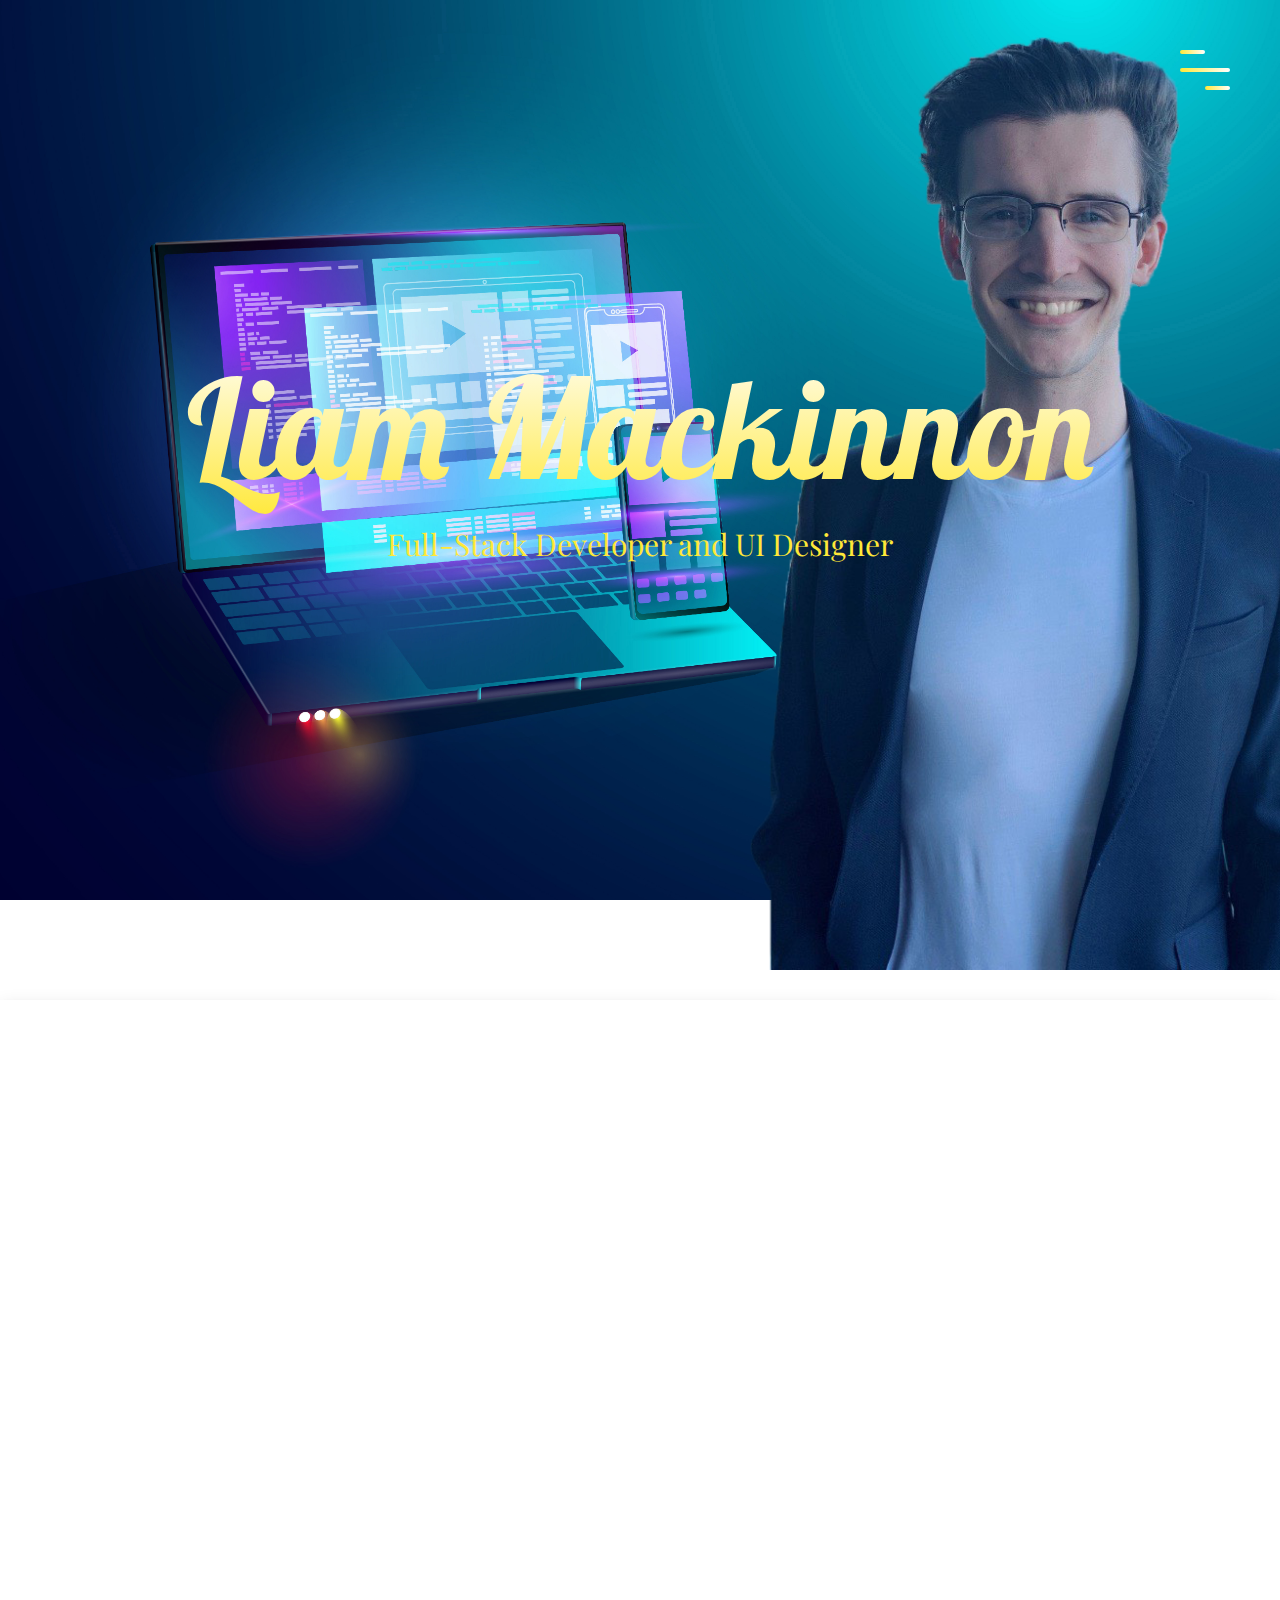
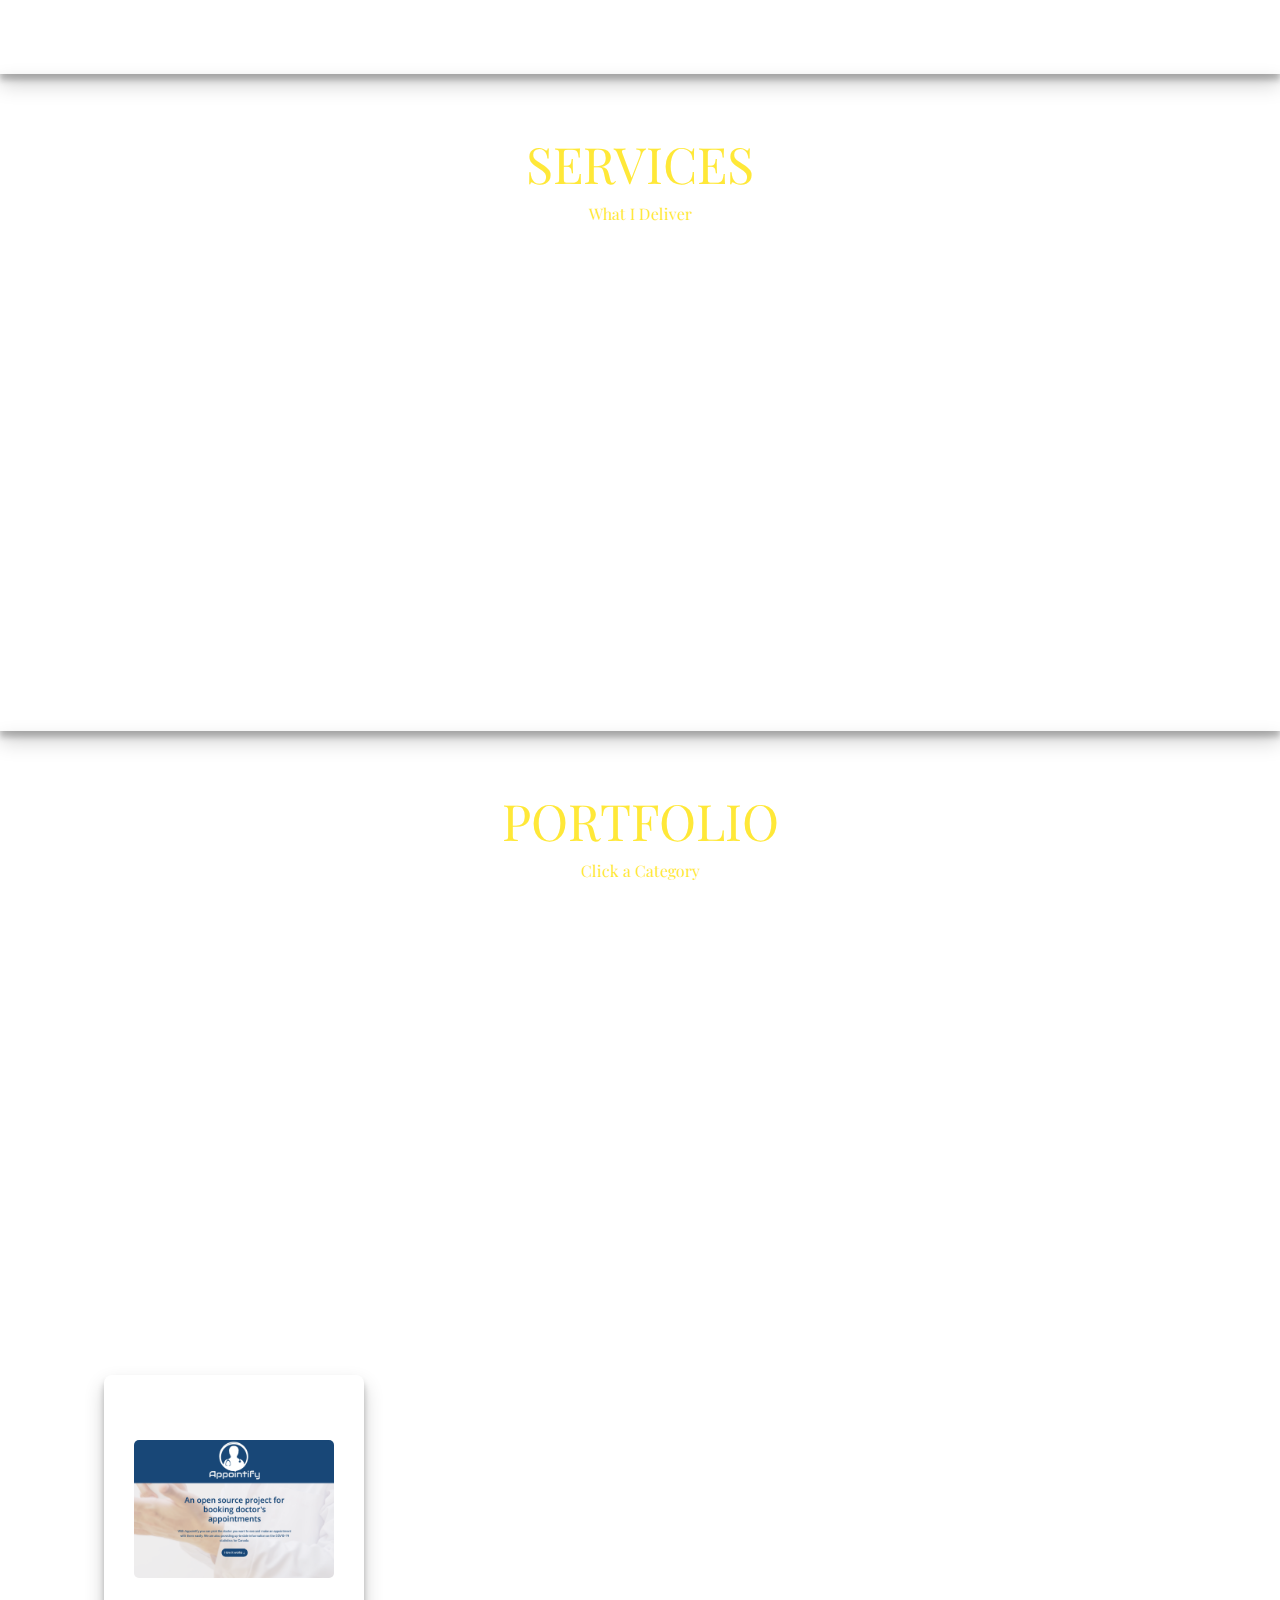
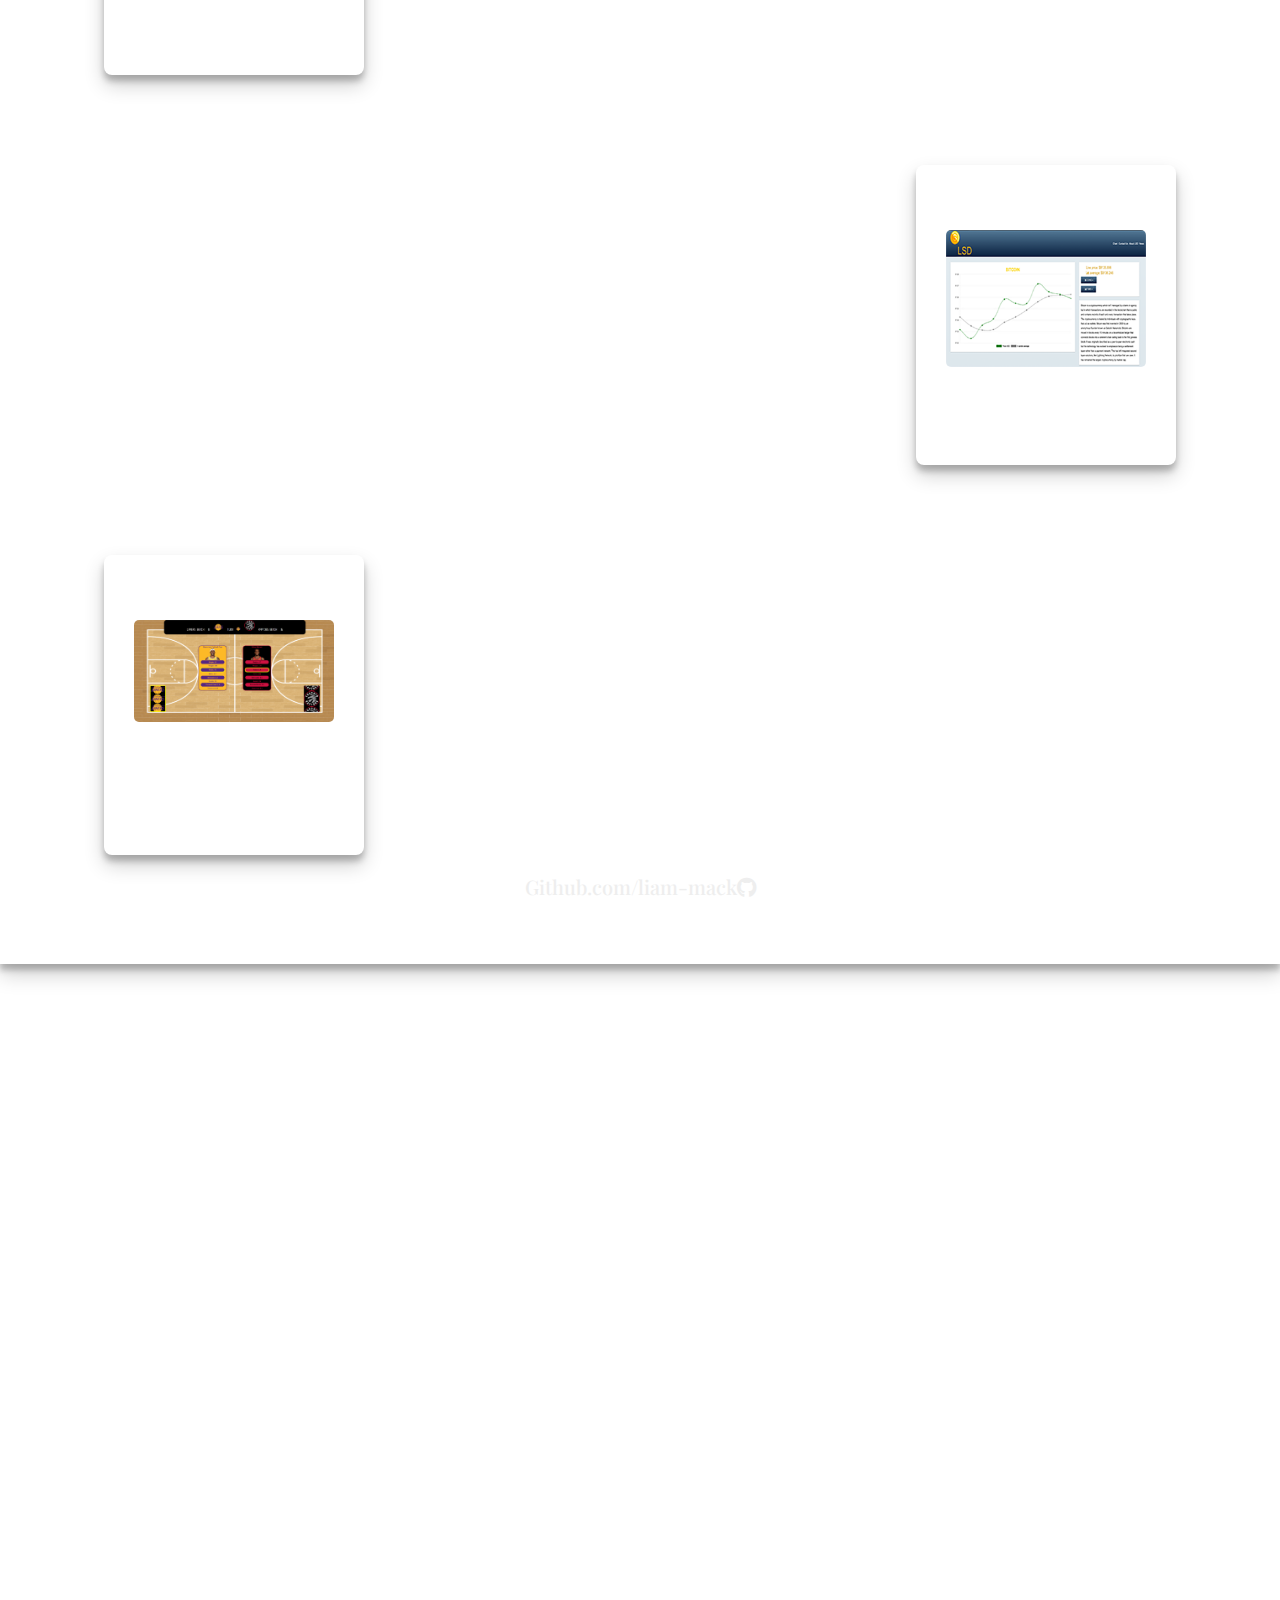
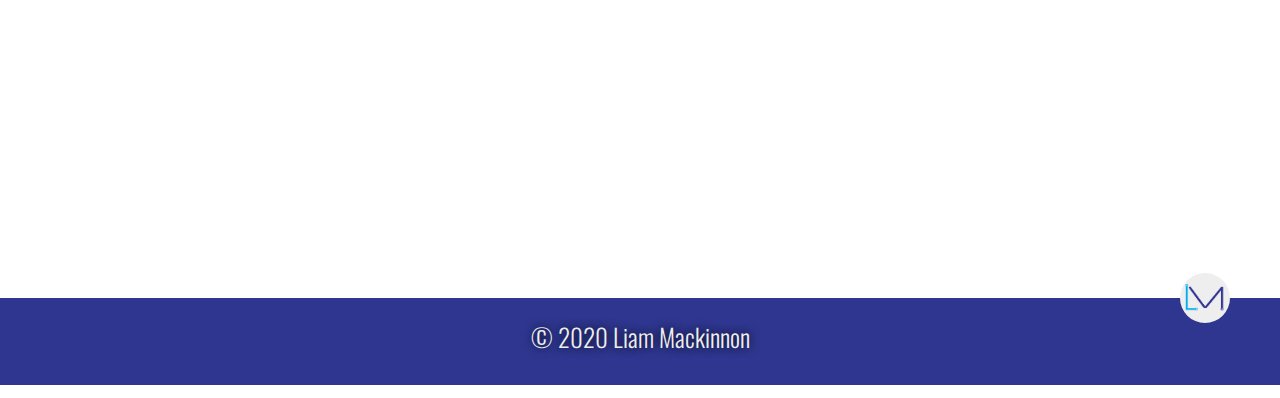
<file: index.html>
<!DOCTYPE html>
<html lang="en">
  <head>
    <meta charset="UTF-8" />
    <meta name="viewport" content="width=device-width, initial-scale=1.0" />
    <title>Liam Mackinnon</title>
    <link rel="stylesheet" href="./css/reset.css" type="text/css" />
    <link rel="stylesheet" href="./css/customboot.css" type="text/css" />
    <link
      rel="stylesheet"
      href="https://use.fontawesome.com/releases/v5.7.2/css/all.css"
      integrity="sha384-fnmOCqbTlWIlj8LyTjo7mOUStjsKC4pOpQbqyi7RrhN7udi9RwhKkMHpvLbHG9Sr"
      crossorigin="anonymous"
    />
    <link rel="stylesheet" href="./css/style.css" type="text/css" />
    <link
      rel="stylesheet"
      href="https://fonts.googleapis.com/css?family=Lobster"
    />
    <link
      rel="stylesheet"
      href="https://unpkg.com/aos@next/dist/aos.css"
      type="text/css"
    />

    <link rel="shortcut icon" href="./favicon.ico" type="image/x-icon" />
    <link rel="icon" href="./favicon.ico" type="image/x-icon" />
  </head>
  <body>
    <header>
      <!-- Navbar START -->
      <!-- <div class="container"> -->
      <div id="navigationBar">
        <div class="menu-toggler">
          <div class="bar half start"></div>
          <div class="bar"></div>
          <div class="bar half end"></div>
        </div>
        <nav class="top-nav">
          <ul class="navList">
            <li>
              <!-- <a href="#" class="nav-link">Home</a>                     -->
              <a href="#about" class="nav-link">About</a>
              <a href="#services" class="nav-link">Services</a>
              <a href="#portfolio" class="nav-link">Portfolio</a>
              <a href="#contact" class="nav-link">Contact</a>
            </li>
          </ul>
        </nav>
      </div>
      <!-- </div> -->

      <!-- Navbar END -->

      <!-- Site landing header START-->
      <div class="landing-text">
        <h1>Liam Mackinnon</h1>
        <h6>Full-Stack Developer and UI Designer</h6>
      </div>
      <!-- ParalLiam Start -->
      <img
        src="./images/paralliam.png"
        class="paralliam"
        data-speed="0.8"
        alt=""
      />
      <!-- ParalLiam END -->

      <!-- Site landing header END -->
    </header>

    <!-- About Me Section START-->
    <section class="about" id="about">
      <div class="container">
        <div class="profile-img" data-aos="fade-right">
          <div class="frame">
            <div class="picture"></div>
            <div class="social facebook">
              <a
                href="https://www.facebook.com/liam.mackinnon.9"
                target="_blank"
              >
                <i class="fab fa-facebook"></i>
              </a>
            </div>
            <div class="social linkedin">
              <a
                href="https://www.linkedin.com/in/liam-mackinnon-037a441b5/"
                target="_blank"
              >
                <i class="fab fa-linkedin"></i>
              </a>
            </div>
            <div class="social github">
              <a href="https://github.com/liam-mack" target="_blank">
                <i class="fab fa-github"></i>
              </a>
            </div>
          </div>
        </div>
        <div class="about-details" data-aos="fade-left">
          <div class="about-heading">
            <h1>About</h1>
          </div>
          <p>
            My name is Liam Mackinnon & I am a 26 year old fresh in my journey
            into computer programming. Prior to Software Development, I studied
            International Human Rights and Social Justice at Carleton
            University, and upon completing my degree my intention was to attend
            Law School. However, my mother passed from cancer I decided it was
            the "perfect" time to re-evaluate my direction. Fast forward a year,
            and as I am finishing up my BA at Carleton I break my back skiing in 
            an accident. Although not something I would recommend to
            anyone, this turned out to be one of the most pivotal events in my
            life. Bedridden and forced to stay off my feet, I began exploring
            the world of Software Development. Everything I needed was at my
            fingertips, and lucky for me thats pretty much all I had left. Things
            rarely go exactly according to plan, and sometimes we take an
            unexpected detour to get the perspective we were missing.
          </p>
        </div>
      </div>
    </section>
    <!-- About Me END -->

    <!-- Services Section START-->
    <section class="services" id="services">
      <div class="container">
        <div class="section-heading">
          <h1>Services</h1>
          <h6>What I Deliver</h6>
        </div>
        <div class="skills" data-aos="fade-in" data-aos-delay="150">
          <div class="skill">
            <div class="icon-container">
              <i class="fas fa-layer-group"></i>
            </div>
            <h1>Web Design</h1>
            <p>
              Experienced designing responsive and performant web layouts with
              the use of custom generated graphics. <br />
              Editing software: Adobe Photoshop & Illustrator
            </p>
          </div>
          <div class="skill" data-aos="fade-in" data-aos-delay="300">
            <div class="icon-container">
              <i class="fas fa-check-double"></i>
            </div>
            <h1>Quality Assurance</h1>
            <p>
              By engaging with the entire process of production, I am skilled at
              maintaining the desired quality and integrity of applications
              throughout.
            </p>
          </div>
          <div class="skill" data-aos="fade-in" data-aos-delay="450">
            <div class="icon-container">
              <i class="fas fa-desktop"></i>
            </div>
            <h1>System Diagnostics</h1>
            <p>
              History working with all 3 major OS (Windows, iOS, Linux) and
              diagnosing/repairing hardware deficiencies and software bugs.
            </p>
          </div>
        </div>
      </div>
    </section>
    <!-- Services END -->

    <!-- Portfolio Section START -->
    <section class="portfolio" id="portfolio">
      <div class="container">
        <div class="section-heading">
          <h1>Portfolio</h1>
          <h6>Click a Category</h6>
        </div>
        <div class="work-category">
          <div class="skill" data-aos="fade-in" data-aos-delay="600">
            <button id="project" class="icon-container active" onclick="showRequiredCategory(this)">
              <i class="fas fa-users"></i>
            </button>
            <h1>Project Management</h1>
            <p>
              Confident assuming management of full-stack applications with a
              focus on AGILE development and MVC layout. Great at assessing team
              member's individual strengths and fostering involvement and
              development.
            </p>
          </div>
          <div class="skill" data-aos="fade-in" data-aos-delay="750">
            <button id="frontEnd" class="icon-container" onclick="showRequiredCategory(this)">
              <i class="fas fa-code"></i>
            </button>
            <h1>Frontend Development</h1>
            <p>
              Proficient with HTML, CSS, Javascript, jQuery, React, SASS, and a variety
              of third-party frameworks.<br />
              Currently learning: TypeScript
            </p>
          </div>
          <div class="skill" data-aos="fade-in" data-aos-delay="900">
            <button id="backEnd" class="icon-container" onclick="showRequiredCategory(this)">
              <i class="fas fa-server"></i>
            </button>
            <h1>Backend Development</h1>
            <p>
              Comfortable working with Node.js, Python, Express, and SQL & NoSQL databases.<br />
              Currently learning: Ruby & GraphQL
            </p>
          </div>
        </div>

        <!-- Start of Portfolio - Projects -->

        <div class="category-project showCategory">
        <div class="portfolio-item">
          <div class="portfolio-img has-margin-right">
            <div class="portCard" onclick="this.classList.toggle('expanded')">
              <img src="./images/appointify.png" alt="" class="label" />

              <div class="text1">
                <div class="text-content">
                  <h1 class="title">Digital Clinic</h1>
                  <div class="body-text">
                    <a
                      href="https://floating-inlet-71164.herokuapp.com"
                      target="_blank"
                      >Deployed Link</a
                    >
                  </div>
                </div>
              </div>
              <svg
                class="chevron"
                xmlns="http://www.w3.org/2000/svg"
                viewBox="0 0 100 35"
                width="30"
              >
                <path
                  d="M5 30L50 5l45 25"
                  fill="none"
                  stroke="#fff"
                  stroke-width="10"
                />
              </svg>
            </div>
          </div>
          <div class="portfolio-description" data-aos="fade-left">
            <h6>Appointify Digital Clinic</h6>
            <h6>Roles: Full-Stack Developer, Project Management</h6>
            <p>
              Open Source full-stack application for booking doctor's
              appointments during COVID-19 restrictions. With Appointify, any
              clinic can enter their specific physician schedules into the
              database and have site fields populate accordingly. All logins
              validated through Passport.js.
            </p>
            <a
              href="https://github.com/a-mccaffrey/covid-doctor-checkup"
              target="_blank"
              class="cta"
              >View Repository</a
            >
          </div>
        </div>
        <div class="portfolio-item">
          <div
            class="portfolio-description has-margin-right"
            data-aos="fade-right"
          >
            <h6>Live Update CryptoTracker</h6>
            <h6>Roles: Full-Stack Developer, Project Management</h6>
            <p>
              This application tracks the current value of high-profile
              CryptoCurrency and blockchain technologies in real time and
              presents them on a dynamically populated graph. User's can
              similarly research current relevant news/podcasts in the field,
              and query for specific currencies.
            </p>
            <a
              href="https://github.com/liam-mack/LSD-project"
              target="_blank"
              class="cta"
              >View Repository</a
            >
          </div>
          <div class="portCard" onclick="this.classList.toggle('expanded')">
            <img src="./images/crypto.png" alt="" class="label" />
            <div class="text2">
              <div class="text-content">
                <h1 class="title">CryptoTracker</h1>
                <div class="body-text">
                  <a
                    href="https://diliubarets.github.io/LSD-project/"
                    target="_blank"
                    >Deployed Link</a
                  >
                </div>
              </div>
            </div>
            <svg
              class="chevron"
              xmlns="http://www.w3.org/2000/svg"
              viewBox="0 0 100 35"
              width="30"
            >
              <path
                d="M5 30L50 5l45 25"
                fill="none"
                stroke="#fff"
                stroke-width="10"
              />
            </svg>
          </div>
        </div>
        <div class="portfolio-item">
          <div class="portfolio-img has-margin-right">
              <div class="portCard" onclick="this.classList.toggle('expanded')">
                <img src="./images/BoW.png" alt="" class="label" />
        
                <div class="text1">
                  <div class="text-content">
                    <h1 class="title">Balls of War</h1>
                    <div class="body-text">
                      <a
                        href="https://balls-of-war.herokuapp.com/"
                        target="_blank"
                        >Deployed Link</a
                      >
                    </div>
                  </div>
                </div>
                <svg
                  class="chevron"
                  xmlns="http://www.w3.org/2000/svg"
                  viewBox="0 0 100 35"
                  width="30"
                >
                  <path
                    d="M5 30L50 5l45 25"
                    fill="none"
                    stroke="#fff"
                    stroke-width="10"
                  />
                </svg>
              </div>
            </div>
            <div class="portfolio-description" data-aos="fade-left">
              <h6>Balls of War</h6>
              <h6>Roles: Project Management, Full Stack Developer, & UI Design</h6>
              <p>
                  MERN-Stack Basketball card game based on the tabletop classic War. Built using create-react-app and handles authorization through PassportJS.
              </p>
              <a
                href="https://github.com/liam-mack/Balls-of-War"
                target="_blank"
                class="cta"
                >View Repository</a
              >
            </div>
          </div>
    </div>

      <!-- End of Portfolio - Projects -->

      <!-- Start of Portfolio - Front End -->

    <div class="category-frontEnd hideCategory">
        <div class="portfolio-item">
        </div>
          <!-- </div> -->
          <div class="portfolio-item">
            <div class="portfolio-img has-margin-right">
              <div class="portCard" onclick="this.classList.toggle('expanded')">
                <img src="./images/appointify.png" alt="" class="label" />
  
                <div class="text1">
                  <div class="text-content">
                    <h1 class="title">Digital Clinic</h1>
                    <div class="body-text">
                      <a
                        href="https://floating-inlet-71164.herokuapp.com"
                        target="_blank"
                        >Deployed Link</a
                      >
                    </div>
                  </div>
                </div>
                <svg
                  class="chevron"
                  xmlns="http://www.w3.org/2000/svg"
                  viewBox="0 0 100 35"
                  width="30"
                >
                  <path
                    d="M5 30L50 5l45 25"
                    fill="none"
                    stroke="#fff"
                    stroke-width="10"
                  />
                </svg>
              </div>
            </div>
            <div class="portfolio-description" data-aos="fade-left">
              <h6>Appointify Digital Clinic</h6>
              <h6>Roles: Full-Stack Developer, Project Management</h6>
              <p>
                Open Source full-stack application for booking doctor's
                appointments during COVID-19 restrictions. With Appointify, any
                clinic can enter their specific physician schedules into the
                database and have site fields populate accordingly. All logins
                validated through Passport.js.
              </p>
              <a
                href="https://github.com/a-mccaffrey/covid-doctor-checkup"
                target="_blank"
                class="cta"
                >View Repository</a
              >
            </div>
          </div>
          <div class="portfolio-item">
            <div
              class="portfolio-description has-margin-right"
              data-aos="fade-right"
            >
              <h6>Live Update CryptoTracker</h6>
              <h6>Roles: Full-Stack Developer, Project Management</h6>
              <p>
                This application tracks the current value of high-profile
                CryptoCurrency and blockchain technologies in real time and
                presents them on a dynamically populated graph. User's can
                similarly research current relevant news/podcasts in the field,
                and query for specific currencies.
              </p>
              <a
                href="https://github.com/liam-mack/LSD-project"
                target="_blank"
                class="cta"
                >View Repository</a
              >
            </div>
            <div class="portCard" onclick="this.classList.toggle('expanded')">
              <img src="./images/crypto.png" alt="" class="label" />
              <div class="text2">
                <div class="text-content">
                  <h1 class="title">CryptoTracker</h1>
                  <div class="body-text">
                    <a
                      href="https://diliubarets.github.io/LSD-project/"
                      target="_blank"
                      >Deployed Link</a
                    >
                  </div>
                </div>
              </div>
              <svg
                class="chevron"
                xmlns="http://www.w3.org/2000/svg"
                viewBox="0 0 100 35"
                width="30"
              >
                <path
                  d="M5 30L50 5l45 25"
                  fill="none"
                  stroke="#fff"
                  stroke-width="10"
                />
              </svg>
            </div>
          </div>
          <div class="portfolio-item">
            <div class="portfolio-img has-margin-right">
                <div class="portCard" onclick="this.classList.toggle('expanded')">
                  <img src="./images/BoW.png" alt="" class="label" />
          
                  <div class="text1">
                    <div class="text-content">
                      <h1 class="title">Balls of War</h1>
                      <div class="body-text">
                        <a
                          href="https://balls-of-war.herokuapp.com/"
                          target="_blank"
                          >Deployed Link</a
                        >
                      </div>
                    </div>
                  </div>
                  <svg
                    class="chevron"
                    xmlns="http://www.w3.org/2000/svg"
                    viewBox="0 0 100 35"
                    width="30"
                  >
                    <path
                      d="M5 30L50 5l45 25"
                      fill="none"
                      stroke="#fff"
                      stroke-width="10"
                    />
                  </svg>
                </div>
              </div>
              <div class="portfolio-description" data-aos="fade-left">
                <h6>Balls of War</h6>
                <h6>Roles: Project Management, Full Stack Developer, & UI Design</h6>
                <p>
                    MERN-Stack Basketball card game based on the tabletop classic War. Built using create-react-app and handles authorization through PassportJS.
                </p>
                <a
                  href="https://github.com/liam-mack/Balls-of-War"
                  target="_blank"
                  class="cta"
                  >View Repository</a
                >
              </div>
            </div>
            <div class="portfolio-item">
              <div
                class="portfolio-description has-margin-right"
                data-aos="fade-right"
              >
                <h6>MackBurger</h6>
                <h6>Roles: Full-Stack Developer</h6>
                <p>
                  Basic SQL CRUD application handled by custom ORM and deployed on Heroku with JawsDB. Also takes advantage of util's promisify method to remove Nodestyle callback functions.
                </p>
                <a
                  href="https://github.com/liam-mack/MackBurger"
                  target="_blank"
                  class="cta"
                  >View Repository</a
                >
              </div>
              <div class="portCard" onclick="this.classList.toggle('expanded')">
                <img src="./images/Mackburger.png" alt="" class="label" />
                <div class="text2">
                  <div class="text-content">
                    <h1 class="title">MackBurger</h1>
                    <div class="body-text">
                      <a
                        href="https://mackburger.herokuapp.com/"
                        target="_blank"
                        >Deployed Link</a
                      >
                    </div>
                  </div>
                </div>
                <svg
                  class="chevron"
                  xmlns="http://www.w3.org/2000/svg"
                  viewBox="0 0 100 35"
                  width="30"
                >
                  <path
                    d="M5 30L50 5l45 25"
                    fill="none"
                    stroke="#fff"
                    stroke-width="10"
                  />
                </svg>
              </div>
            </div>
          <div class="portfolio-item">
            <div class="portfolio-img has-margin-right">
              <div class="portCard" onclick="this.classList.toggle('expanded')">
                <img src="./images/fitness-fanatic.png" alt="" class="label" />
        
                <div class="text1">
                  <div class="text-content">
                    <h1 class="title">Fitness Fanatic</h1>
                    <div class="body-text">
                      <a
                        href="https://personal-fitness-logger.herokuapp.com"
                        target="_blank"
                        >Deployed Link</a
                      >
                    </div>
                  </div>
                </div>
                <svg
                  class="chevron"
                  xmlns="http://www.w3.org/2000/svg"
                  viewBox="0 0 100 35"
                  width="30"
                >
                  <path
                    d="M5 30L50 5l45 25"
                    fill="none"
                    stroke="#fff"
                    stroke-width="10"
                  />
                </svg>
              </div>
            </div>
            <div class="portfolio-description" data-aos="fade-left">
              <h6>Fitness Fanatic</h6>
              <h6>Roles: Full-Stack Developer</h6>
              <p>
                  This application utilizes MongoDB to persist data in a NoSQL database. Users document their exercise logs, and then view them in a graphical representation.
              </p>
              <a
                href="https://github.com/liam-mack/fitness-fanatic"
                target="_blank"
                class="cta"
                >View Repository</a
              >
            </div>
          </div>
          <div class="portfolio-item">
            <div
              class="portfolio-description has-margin-right"
              data-aos="fade-right"
            >
              <h6>Express Note Taker</h6>
              <h6>Roles: Full-Stack Developer</h6>
              <p>
                Using Express to serve our NodeJS server, this memo application allows the user to input, delete, and update notes to a persistent noSQL json database.
              </p>
              <a
                href="https://github.com/liam-mack/Express-Note-Taker"
                target="_blank"
                class="cta"
                >View Repository</a
              >
            </div>
            <div class="portCard" onclick="this.classList.toggle('expanded')">
              <img src="./images/express-note.png" alt="" class="label" />
              <div class="text2">
                <div class="text-content">
                  <h1 class="title">Express-Note-Taker</h1>
                  <div class="body-text">
                    <a
                      href="https://express-note-application.herokuapp.com/"
                      target="_blank"
                      >Deployed Link</a
                    >
                  </div>
                </div>
              </div>
              <svg
                class="chevron"
                xmlns="http://www.w3.org/2000/svg"
                viewBox="0 0 100 35"
                width="30"
              >
                <path
                  d="M5 30L50 5l45 25"
                  fill="none"
                  stroke="#fff"
                  stroke-width="10"
                />
              </svg>
            </div>
          </div>
          <div class="portfolio-item">
            <div class="portfolio-img has-margin-right">
              <div class="portCard" onclick="this.classList.toggle('expanded')">
                <img src="./images/budget-index.png" alt="" class="label" />
        
                <div class="text1">
                  <div class="text-content">
                    <h1 class="title">Budget Index</h1>
                    <div class="body-text">
                      <a
                        href="https://personal-budget-tracking.herokuapp.com/"
                        target="_blank"
                        >Deployed Link</a
                      >
                    </div>
                  </div>
                </div>
                <svg
                  class="chevron"
                  xmlns="http://www.w3.org/2000/svg"
                  viewBox="0 0 100 35"
                  width="30"
                >
                  <path
                    d="M5 30L50 5l45 25"
                    fill="none"
                    stroke="#fff"
                    stroke-width="10"
                  />
                </svg>
              </div>
            </div>
            <div class="portfolio-description" data-aos="fade-left">
              <h6>Budget Index</h6>
              <h6>Roles: Full-Stack Developer</h6>
              <p>
                  This personal financing application allows users to input revenue and expenses in both online and offline states. Offline persistence is facilitated through IndexDB.
              </p>
              <a
                href="https://github.com/liam-mack/Budget-index"
                target="_blank"
                class="cta"
                >View Repository</a
              >
            </div>
          </div>
          <div class="portfolio-item">
            <div
              class="portfolio-description has-margin-right"
              data-aos="fade-right"
            >
              <h6>SQL Employee Manager</h6>
              <h6>Roles: Full-Stack Developer</h6>
              <p>
                This employee manager is supported by an SQL backend that tracks departments, employees, and employee roles. CRUD functions facilitated through Inquirer prompts.
            </p>
              <a
                href="https://github.com/liam-mack/SQL-Employee-Directory"
                target="_blank"
                class="cta"
                >View Repository</a
              >
            </div>
            <div class="portCard" onclick="this.classList.toggle('expanded')">
              <img src="./images/sql-employee.png" alt="" class="label" />
              <div class="text2">
                <div class="text-content">
                  <h1 class="title">SQL Employee Manager</h1>
                  <div class="body-text">
                    <a
                      href="https://drive.google.com/file/d/1Hr6M9YBK8zI9p5VxjzugGwD7h59gR_lu/view"
                      target="_blank"
                      >Demo Video</a
                    >
                  </div>
                </div>
              </div>
              <svg
                class="chevron"
                xmlns="http://www.w3.org/2000/svg"
                viewBox="0 0 100 35"
                width="30"
              >
                <path
                  d="M5 30L50 5l45 25"
                  fill="none"
                  stroke="#fff"
                  stroke-width="10"
                />
              </svg>
            </div>
          </div>
              <div class="portfolio-item">
                <div class="portfolio-img has-margin-right">
                        <div class="portCard" onclick="this.classList.toggle('expanded')">
                        <img src="./images/classes-employee.png" alt="" class="label" />
                        <div class="text2">
                          <div class="text-content">
                            <h1 class="title">Team Profile Generator</h1>
                            <div class="body-text">
                              <a
                                href="https://drive.google.com/file/d/1jJtUYwaO4NYXIUU8bWS6ayu6rEgQyceK/view"
                                target="_blank"
                                >Demo Video</a
                              >
                            </div>
                          </div>
                        </div>
                        <svg
                          class="chevron"
                          xmlns="http://www.w3.org/2000/svg"
                          viewBox="0 0 100 35"
                          width="30"
                        >
                          <path
                            d="M5 30L50 5l45 25"
                            fill="none"
                            stroke="#fff"
                            stroke-width="10"
                          />
                        </svg>
                      </div>
                    </div>
                    <div class="portfolio-description" data-aos="fade-left">
                      <h6>Team Profile Generator</h6>
                      <h6>Roles: Full-Stack Developer</h6>
                      <p>
                          Using ES6 Classes this application takes input from Inquirer CLI and renders the resulting employee data output in a html directory.
                      </p>
                      <a
                        href="https://github.com/liam-mack/Employee-CLI"
                        target="_blank"
                        class="cta"
                        >View Repository</a
                      >
                    </div>
                  </div>
                  <div class="portfolio-item">
                    <div
                      class="portfolio-description has-margin-right"
                      data-aos="fade-right"
                    >
                      <h6>React Employee Directory</h6>
                      <h6>Roles: Full-Stack Developer</h6>
                      <p>
                        Using ReactJS as a FrontEnd framework this application utilizes state to *reactively* search through an employee directory to return results.
                      </p>
                      <a
                        href="https://github.com/liam-mack/SQL-Employee-Directory"
                        target="_blank"
                        class="cta"
                        >View Repository</a
                      >
                    </div>
                    <div class="portCard" onclick="this.classList.toggle('expanded')">
                      <img src="./images/Dunder.png" alt="" class="label" />
                      <div class="text2">
                        <div class="text-content">
                          <h1 class="title">React Directory</h1>
                          <div class="body-text">
                            <a
                            href="https://github.com/liam-mack/Employee-CLI"
                              target="_blank"
                              >Deployed Link</a
                            >
                          </div>
                        </div>
                      </div>
                      <svg
                        class="chevron"
                        xmlns="http://www.w3.org/2000/svg"
                        viewBox="0 0 100 35"
                        width="30"
                      >
                        <path
                          d="M5 30L50 5l45 25"
                          fill="none"
                          stroke="#fff"
                          stroke-width="10"
                        />
                      </svg>
                    </div>
                  </div>
        </div>

        <!-- End of Portfolio - Front End  -->

        <!-- Start of Portfolio - Back End -->

        <div class="category-backEnd hideCategory">
         
          <div class="portfolio-item">
            <div class="portfolio-img has-margin-right">
              <div class="portCard" onclick="this.classList.toggle('expanded')">
                <img src="./images/appointify.png" alt="" class="label">
  
                <div class="text1">
                  <div class="text-content">
                    <h1 class="title">Digital Clinic</h1>
                    <div class="body-text">
                      <a href="https://floating-inlet-71164.herokuapp.com" target="_blank">Deployed Link</a>
                    </div>
                  </div>
                </div>
                <svg class="chevron" xmlns="http://www.w3.org/2000/svg" viewBox="0 0 100 35" width="30">
                  <path d="M5 30L50 5l45 25" fill="none" stroke="#fff" stroke-width="10"></path>
                </svg>
              </div>
            </div>
            
            <div class="portfolio-description aos-init aos-animate" data-aos="fade-left">
              <h6>Appointify Digital Clinic</h6>
              <h6>Roles: Full-Stack Developer, Project Management</h6>
              <p>
                Open Source full-stack application for booking doctor's
                appointments during COVID-19 restrictions. With Appointify, any
                clinic can enter their specific physician schedules into the
                database and have site fields populate accordingly. All logins
                validated through Passport.js.
              </p>
              <a href="https://github.com/a-mccaffrey/covid-doctor-checkup" target="_blank" class="cta">View Repository</a>
            </div>
          </div>
          <div class="portfolio-item">
            <div class="portfolio-description has-margin-right aos-init aos-animate" data-aos="fade-right">
              <h6>Live Update CryptoTracker</h6>
              <h6>Roles: Full-Stack Developer, Project Management</h6>
              <p>
                This application tracks the current value of high-profile
                CryptoCurrency and blockchain technologies in real time and
                presents them on a dynamically populated graph. User's can
                similarly research current relevant news/podcasts in the field,
                and query for specific currencies.
              </p>
              <a href="https://github.com/liam-mack/LSD-project" target="_blank" class="cta">View Repository</a>
            </div>
            <div class="portCard" onclick="this.classList.toggle('expanded')">
              <img src="./images/crypto.png" alt="" class="label">
              <div class="text2">
                <div class="text-content">
                  <h1 class="title">CryptoTracker</h1>
                  <div class="body-text">
                    <a href="https://diliubarets.github.io/LSD-project/" target="_blank">Deployed Link</a>
                  </div>
                </div>
              </div>
              <svg class="chevron" xmlns="http://www.w3.org/2000/svg" viewBox="0 0 100 35" width="30">
                <path d="M5 30L50 5l45 25" fill="none" stroke="#fff" stroke-width="10"></path>
              </svg>
            </div>
          </div>
          <div class="portfolio-item">
            <div class="portfolio-img has-margin-right">
                <div class="portCard" onclick="this.classList.toggle('expanded')">
                  <img src="./images/BoW.png" alt="" class="label" />
          
                  <div class="text1">
                    <div class="text-content">
                      <h1 class="title">Balls of War</h1>
                      <div class="body-text">
                        <a
                          href="https://balls-of-war.herokuapp.com/"
                          target="_blank"
                          >Deployed Link</a
                        >
                      </div>
                    </div>
                  </div>
                  <svg
                    class="chevron"
                    xmlns="http://www.w3.org/2000/svg"
                    viewBox="0 0 100 35"
                    width="30"
                  >
                    <path
                      d="M5 30L50 5l45 25"
                      fill="none"
                      stroke="#fff"
                      stroke-width="10"
                    />
                  </svg>
                </div>
              </div>
              <div class="portfolio-description" data-aos="fade-left">
                <h6>Balls of War</h6>
                <h6>Roles: Project Management, Full Stack Developer, & UI Design</h6>
                <p>
                    MERN-Stack Basketball card game based on the tabletop classic War. Built using create-react-app and handles authorization through PassportJS.
                </p>
                <a
                  href="https://github.com/liam-mack/Balls-of-War"
                  target="_blank"
                  class="cta"
                  >View Repository</a
                >
              </div>
            </div>
          
          <div class="portfolio-item">
            <div
              class="portfolio-description has-margin-right"
              data-aos="fade-right"
            >
              <h6>MackBurger</h6>
              <h6>Roles: Full-Stack Developer</h6>
              <p>
                Basic SQL CRUD application handled by custom ORM and deployed on Heroku with JawsDB. Also takes advantage of util's promisify method to remove Nodestyle callback functions.
              </p>
              <a
                href="https://github.com/liam-mack/MackBurger"
                target="_blank"
                class="cta"
                >View Repository</a
              >
            </div>
            <div class="portCard" onclick="this.classList.toggle('expanded')">
              <img src="./images/Mackburger.png" alt="" class="label" />
              <div class="text2">
                <div class="text-content">
                  <h1 class="title">MackBurger</h1>
                  <div class="body-text">
                    <a
                      href="https://mackburger.herokuapp.com/"
                      target="_blank"
                      >Deployed Link</a
                    >
                  </div>
                </div>
              </div>
              <svg
                class="chevron"
                xmlns="http://www.w3.org/2000/svg"
                viewBox="0 0 100 35"
                width="30"
              >
                <path
                  d="M5 30L50 5l45 25"
                  fill="none"
                  stroke="#fff"
                  stroke-width="10"
                />
              </svg>
            </div>
          </div>
          <div class="portfolio-item">
            <div class="portfolio-img has-margin-right">
              <div class="portCard" onclick="this.classList.toggle('expanded')">
                <img src="./images/fitness-fanatic.png" alt="" class="label" />
        
                <div class="text1">
                  <div class="text-content">
                    <h1 class="title">Fitness Fanatic</h1>
                    <div class="body-text">
                      <a
                        href="https://personal-fitness-logger.herokuapp.com"
                        target="_blank"
                        >Deployed Link</a
                      >
                    </div>
                  </div>
                </div>
                <svg
                  class="chevron"
                  xmlns="http://www.w3.org/2000/svg"
                  viewBox="0 0 100 35"
                  width="30"
                >
                  <path
                    d="M5 30L50 5l45 25"
                    fill="none"
                    stroke="#fff"
                    stroke-width="10"
                  />
                </svg>
              </div>
            </div>
            <div class="portfolio-description" data-aos="fade-left">
              <h6>Fitness Fanatic</h6>
              <h6>Roles: Full-Stack Developer</h6>
              <p>
                  This application utilizes MongoDB to persist data in a NoSQL database. Users document their exercise logs, and then view them in a graphical representation.
              </p>
              <a
                href="https://github.com/liam-mack/fitness-fanatic"
                target="_blank"
                class="cta"
                >View Repository</a
              >
            </div>
          </div>
          <div class="portfolio-item">
            <div
              class="portfolio-description has-margin-right"
              data-aos="fade-right"
            >
              <h6>Express Note Taker</h6>
              <h6>Roles: Full-Stack Developer</h6>
              <p>
                Using Express to serve our NodeJS server, this memo application allows the user to input, delete, and update notes to a persistent noSQL json database.
              </p>
              <a
                href="https://github.com/liam-mack/Express-Note-Taker"
                target="_blank"
                class="cta"
                >View Repository</a
              >
            </div>
            <div class="portCard" onclick="this.classList.toggle('expanded')">
              <img src="./images/express-note.png" alt="" class="label" />
              <div class="text2">
                <div class="text-content">
                  <h1 class="title">Express-Note-Taker</h1>
                  <div class="body-text">
                    <a
                      href="https://express-note-application.herokuapp.com/"
                      target="_blank"
                      >Deployed Link</a
                    >
                  </div>
                </div>
              </div>
              <svg
                class="chevron"
                xmlns="http://www.w3.org/2000/svg"
                viewBox="0 0 100 35"
                width="30"
              >
                <path
                  d="M5 30L50 5l45 25"
                  fill="none"
                  stroke="#fff"
                  stroke-width="10"
                />
              </svg>
            </div>
          </div>
          <div class="portfolio-item">
            <div class="portfolio-img has-margin-right">
              <div class="portCard" onclick="this.classList.toggle('expanded')">
                <img src="./images/budget-index.png" alt="" class="label" />
        
                <div class="text1">
                  <div class="text-content">
                    <h1 class="title">Budget Index</h1>
                    <div class="body-text">
                      <a
                        href="https://personal-budget-tracking.herokuapp.com/"
                        target="_blank"
                        >Deployed Link</a
                      >
                    </div>
                  </div>
                </div>
                <svg
                  class="chevron"
                  xmlns="http://www.w3.org/2000/svg"
                  viewBox="0 0 100 35"
                  width="30"
                >
                  <path
                    d="M5 30L50 5l45 25"
                    fill="none"
                    stroke="#fff"
                    stroke-width="10"
                  />
                </svg>
              </div>
            </div>
            <div class="portfolio-description" data-aos="fade-left">
              <h6>Budget Index</h6>
              <h6>Roles: Full-Stack Developer</h6>
              <p>
                  This personal financing application allows users to input revenue and expenses in both online and offline states. Offline persistence is facilitated through IndexDB.
              </p>
              <a
                href="https://github.com/liam-mack/Budget-index"
                target="_blank"
                class="cta"
                >View Repository</a
              >
            </div>
          </div>
          <div class="portfolio-item">
            <div
              class="portfolio-description has-margin-right"
              data-aos="fade-right"
            >
              <h6>SQL Employee Manager</h6>
              <h6>Roles: Full-Stack Developer</h6>
              <p>
                This employee manager is supported by an SQL backend that tracks departments, employees, and employee roles. CRUD functions facilitated through Inquirer prompts.
            </p>
              <a
                href="https://github.com/liam-mack/SQL-Employee-Directory"
                target="_blank"
                class="cta"
                >View Repository</a
              >
            </div>
            <div class="portCard" onclick="this.classList.toggle('expanded')">
              <img src="./images/sql-employee.png" alt="" class="label" />
              <div class="text2">
                <div class="text-content">
                  <h1 class="title">SQL Employee Manager</h1>
                  <div class="body-text">
                    <a
                      href="https://drive.google.com/file/d/1Hr6M9YBK8zI9p5VxjzugGwD7h59gR_lu/view"
                      target="_blank"
                      >Demo Video</a
                    >
                  </div>
                </div>
              </div>
              <svg
                class="chevron"
                xmlns="http://www.w3.org/2000/svg"
                viewBox="0 0 100 35"
                width="30"
              >
                <path
                  d="M5 30L50 5l45 25"
                  fill="none"
                  stroke="#fff"
                  stroke-width="10"
                />
              </svg>
            </div>
          </div>
              <div class="portfolio-item">
                <div class="portfolio-img has-margin-right">
                        <div class="portCard" onclick="this.classList.toggle('expanded')">
                        <img src="./images/classes-employee.png" alt="" class="label" />
                        <div class="text2">
                          <div class="text-content">
                            <h1 class="title">Team Profile Generator</h1>
                            <div class="body-text">
                              <a
                                href="https://drive.google.com/file/d/1jJtUYwaO4NYXIUU8bWS6ayu6rEgQyceK/view"
                                target="_blank"
                                >Demo Video</a
                              >
                            </div>
                          </div>
                        </div>
                        <svg
                          class="chevron"
                          xmlns="http://www.w3.org/2000/svg"
                          viewBox="0 0 100 35"
                          width="30"
                        >
                          <path
                            d="M5 30L50 5l45 25"
                            fill="none"
                            stroke="#fff"
                            stroke-width="10"
                          />
                        </svg>
                      </div>
                    </div>
                    <div class="portfolio-description" data-aos="fade-left">
                      <h6>Team Profile Generator</h6>
                      <h6>Roles: Full-Stack Developer</h6>
                      <p>
                          Using ES6 Classes this application takes input from Inquirer CLI and renders the resulting employee data output in a html directory.
                      </p>
                      <a
                        href="https://github.com/liam-mack/Employee-CLI"
                        target="_blank"
                        class="cta"
                        >View Repository</a
                      >
                    </div>
                  </div>
                  <div class="portfolio-item">
                    <div
                      class="portfolio-description has-margin-right"
                      data-aos="fade-right"
                    >
                      <h6>React Employee Directory</h6>
                      <h6>Roles: Full-Stack Developer</h6>
                      <p>
                        Using ReactJS as a FrontEnd framework this application utilizes React state to "reactively" search through an employee directory to return results.
                      </p>
                      <a
                        href="https://github.com/liam-mack/Reactive-Directory"
                        target="_blank"
                        class="cta"
                        >View Repository</a
                      >
                    </div>
                    <div class="portCard" onclick="this.classList.toggle('expanded')">
                      <img src="./images/Dunder.png" alt="" class="label" />
                      <div class="text2">
                        <div class="text-content">
                          <h1 class="title">React Directory</h1>
                          <div class="body-text">
                            <a
                            href="https://liam-mack.github.io/Reactive-Directory/"
                              target="_blank"
                              >Deployed Link</a
                            >
                          </div>
                        </div>
                      </div>
                      <svg
                        class="chevron"
                        xmlns="http://www.w3.org/2000/svg"
                        viewBox="0 0 100 35"
                        width="30"
                      >
                        <path
                          d="M5 30L50 5l45 25"
                          fill="none"
                          stroke="#fff"
                          stroke-width="10"
                        />
                      </svg>
                    </div>
                  </div>
          
        </div>
        <h2 id="github-link">
          <a href="https://github.com/liam-mack" target="_blank"
            >Github.com/liam-mack<i class="fab fa-github"></i
          ></a>
        </h2>
      </div>
    </div>
    
    



      </div>
    </section>

    <!-- <section class="blog" id="blog">
        <div class="container">
            <div class="section-heading">
                <h1>Blog</h1>
                <h6>Personal Professional Blog</h6>
            </div>
        </div>
    </section> -->

    <section
      class="contact"
      id="contact"
      data-aos="fade-up"
      data-aos-delay="300"
    >
      <div class="container">
        <div class="section-heading">
          <h1>Contact Me</h1>
          <h6>Questions? Here's how to reach me</h6>
          <!-- contact info card -->
        </div>
        <form
          id="contactForm"
          action="https://formspree.io/xqkyrlvg"
          method="POST"
        >
          <label for="Name">Name:</label>
          <input
            type="text"
            id="name"
            name="Name"
            placeholder="Please enter your name..."
            required
          />
          <label for="Email">Email:</label>
          <input
            type="email"
            id="email"
            name="Email"
            placeholder="Please enter your email..."
            required
          />
          <label for="Purpose">Purpose:</label>
          <select id="purpose" name="Purpose" required>
            <option value="Resume">Request Resume</option>
            <option value="Consultation">Programming Consultation</option>
            <option value="Job">Job Inquiry</option>
            <option value="Other">Other</option>
          </select>
          <label for="Elaborate">What can I do?:</label>
          <textarea
            name="elaborate"
            id="elaborate"
            cols="20"
            rows="10"
          ></textarea>
          <input type="submit" value="Submit" />
        </form>
      </div>
    </section>
    <footer class="copyright">
      <div class="up" id="up">
        <i>
          <img src="./images/Logo.gif" alt="" />
        </i>
      </div>
      <p>&copy; 2020 Liam Mackinnon</p>
    </footer>
    <script src="https://ajax.googleapis.com/ajax/libs/jquery/3.3.1/jquery.min.js"></script>
    <script src="https://unpkg.com/aos@next/dist/aos.js"></script>
    <script src="./js/main.js"></script>
  </body>
</html>
</file>
<file: css/style.css>
/* Dark Blue #2e368f
Light Blue #29abe2 */
/* Global */
html {
  /* color: #29abe2; */
  color: #eee;
  font-size: 10px;
  max-width: 100%;
  overflow-x: initial;
}
body {
  width: 100%;
  height: 100%;
  max-width: 100%;
  background: url("../images/mainbg.jpg") no-repeat center fixed;
  background-size: cover;
  overflow-x: hidden;
}

a {
  text-decoration: none;
  color: #eee;
}
p {
  font-size: 1.8rem;
  font-weight: 300;
    text-shadow: black 0px 0px 10px;
}
img {
  width: 100%;
}
section {
  padding: 4rem 0;
  box-shadow: 0 10px 20px rgba(0, 0, 0, 0.19), 0 6px 6px rgba(0, 0, 0, 0.23);
}

h1,
h6 {
  color: #ffe838;
}

.container {
  /* background-color: #2e368f; */
  width: 90%;
  max-width: 120rem;
  height: 100%;
  margin: 0 auto;
  position: relative;
  padding: 2rem;
  border-radius: 20px;
}
.section-heading {
  text-align: center;
  margin-bottom: 10rem;
}
.section-heading h1 {
  font-size: 5rem;
  /* color: rgba(255,255,255, .3); */
  text-transform: uppercase;
  font-weight: 300;
  position: relative;
  margin-bottom: 1rem;
}
.section-heading h1::before,
.section-heading h1::after {
  content: "";
  position: absolute;
  bottom: -0.5rem;
  left: 50%;
  transform: translateX(-50%);
  background-color: rgba(255, 255, 255, 0.75);
}
.section-heading h1::before {
  width: 10rem;
  height: 3px;
  border-radius: 0.8rem;
}
.section-heading h1::after {
  width: 1.5rem;
  height: 1.5rem;
  border-radius: 100%;
  bottom: -1rem;
}
.section-heading h6 {
  font-size: 1.6rem;
  font-weight: 300;
}
.has-margin-right {
  margin-right: 5rem;
}

/* Global END */

/* Header */
header {
  width: 100vw;
  height: 100vh;
  max-width: 100%;
  box-sizing: border-box;
  padding: 0;
  margin: 0;
}
.top-nav {
  width: 100%;
  height: 100vh;
  max-width: 100%;
  position: fixed;
  top: -100vh;
  background-image: linear-gradient(#2e368f, #29abe2);
  border-radius: 100%;
  transition: all 650ms cubic-bezier(1, 0, 0, 1);
}
.navList {
  width: 100%;
  height: 100%;
  max-width: 100%;
  display: flex;
  justify-content: center;
  align-items: center;
}
li {
  margin: 0 2rem;
}
.nav-link {
  font-size: 5rem;
  padding: 1rem;
}
.fixedNav #navigationBar{
  position: fixed;
  top:0;
  margin:0;
}
#navigationBar{
  width:100%;
  max-width: 100%;
  z-index: 100;
  margin: 0;
}

.nav-link:hover,
.nav-link:focus {
  background: linear-gradient(to right, #ffe838, #2e368f);
  -webkit-background-clip: text;
  -webkit-text-fill-color: transparent;
}

.top-nav.open {
  top: 0;
  border-radius: initial;
  z-index: 100;
}

.menu-toggler {
  position: absolute;
  top: 5rem;
  right: 5rem;
  width: 5rem;
  height: 4rem;
  display: flex;
  flex-direction: column;
  justify-content: space-between;
  cursor: pointer;
  z-index: 1500;
  transition: transform 650ms ease-out;
}

.menu-toggler.open {
  transform: rotate(-45deg);
}

.bar {
  background: linear-gradient(to right, #ffe838, #fff);
  width: 100%;
  height: 4px;
  border-radius: 0.8rem;
}

.bar.half {
  width: 50%;
}

.bar.start {
  transform-origin: right;
  transition: transform 650ms cubic-bezier(0.54, -0.81, 0.57, 0.57);
}

.open .bar.start {
  transform: rotate(-450deg) translateX(0.8rem);
}

.bar.end {
  align-self: flex-end;
  transform-origin: left;
  transition: transform 650ms cubic-bezier(0.54, -0.81, 0.57, 0.57);
}

.open .bar.end {
  transform: rotate(-450deg) translateX(-0.8rem);
}

.landing-text {
  position: absolute;
  top: 50%;
  left: 50%;
  transform: translate(-50%, -50%);
  width: 100%;
  text-align: center;
  z-index: 1;
}

.landing-text h1 {
  font-size: 14em;
  font-family: "Lobster", serif;
  background: linear-gradient(to top, #ffe838, #fff);
  -webkit-background-clip: text;
  -webkit-text-fill-color: transparent;
  padding: 1rem;
}

.landing-text h6 {
  font-size: 3rem;
  font-weight: 300;
  color: #ffe838;
}
/* Parallax Start */
.paralliam{
  position: absolute;
  width: 60rem;
  bottom: -7rem;
  right: -7rem;
  z-index: -1;
}
/* Parallax END */


/* Header END */

/* About Section */
.about{
  margin-top: 10rem;
}
.about .container {
  display: grid;
  align-items: center;
  justify-content: center;
  grid-template-columns: repeat(auto-fit, minmax(40rem, 1fr));
  /* grid-gap: 1rem; */
}

.about-heading {
  text-align: center;
  text-transform: uppercase;
  line-height-step: 0;
  margin-bottom: 6rem;
}
.about p {
  padding: 2rem;
}
/* 
.profile-img{
    flex:1;
    margin-right:5rem;
} */
/* profile card flex: 1; margin-right: 5rem */

.about-details {
  flex: 1;
}

.about-heading h1 {
  font-size: 10rem;
  /* opacity: .3; */
}
/* .about-heading h6{
    font-size: 2rem;
    font-weight: 300;
} */

/* About END */

/* Services */
.skills {
  margin-top: 10rem;
  display: grid;
  grid-template-columns: repeat(auto-fit, minmax(30rem, 1fr));
  grid-gap: 2rem;
  text-align: center;
}

.skill {
  display: flex;
  flex-direction: column;
  justify-content: center;
  align-items: center;
  padding: 2rem;
}
.skill h1 {
  text-transform: uppercase;
  letter-spacing: 2px;
  margin: 2rem -2px 2rem 0;
}
p{
  text-shadow: black 0px 0px 10px;
}

.icon-container {
  width: 10rem;
  height: 10rem;
  border: 3px solid #ffe838;
  background-color: #29abe2;
  margin-bottom: 2rem;
  display: flex;
  transform: rotate(45deg);
}

.icon-container i {
  color: #ffe838;
  font-size: 5rem;
  margin: auto;
  transform: rotate(-45deg);
}

/* Services END */

/* Portfolio */
.portfolio-item {
  display: flex;
  align-items: center;
  justify-content: center;
  margin-bottom: 5rem;
  /* box-shadow: 0 10px 20px rgba(0,0,0,0.19), 0 6px 6px rgba(0,0,0,0.23); */
  /* border-radius: 25px; */
}

.portfolio-item:last-child {
  margin-bottom: 0;
}
.portfolio-img {
  flex: 1;
  width: 50rem;
}
.portfolio-description {
  flex: 1;
}
.portfolio-description h1 {
  font-size: 3rem;
  font-weight: 300;
  margin: 1rem 0;
}

.portfolio-description h6 {
  font-size: 1.5rem;
  text-transform: uppercase;
  font-weight: 300;
  /* opacity: 0.3; */
}
.portfolio-description .cta {
  display: inline-block;
  margin: 2.5rem;
  font-size: 1.5rem;
  text-transform: uppercase;
}
.portfolio-description .cta:hover {
  color: #fff;
}
#github-link{
  text-align: center;
}
#github-link a:hover{
  color: #ffe838;
}
/* Portfolio Card */

.portCard {
  display: grid;
  border-radius: 8px;
  box-shadow: 0 10px 20px rgba(0, 0, 0, 0.19), 0 6px 6px rgba(0, 0, 0, 0.23);
  cursor: pointer;
  height: 300px;
  margin: 20px;
  padding: 0 30px;
  position: relative;
  -webkit-tap-highlight-color: rgba(0, 0, 0, 0.025);
  text-align: center;
  justify-content: center;
  transition: height 1000ms;
  width: 260px;
}

.portCard a {
  font-size: 1.8rem;
}
@media (max-width: 767px) {
  .portCard {
    left: calc(50% - 20px);
    transform: translateX(-50%);
  }
}
.portCard.expanded {
  height: 400px;
}
.label {
  margin-top: 55px;
  transform: translateY(10px);
  transition: transform 1000ms;
  border-radius: 5px;
}
.portCard.expanded .label {
  transform: translateY(0);
}
.text1 {
  clip-path: polygon(0% 100%, 0 -90%, 50% -5%, 100% -90%, 100% 100%);
  -webkit-clip-path: polygon(0% 100%, 0 -90%, 50% -5%, 100% -90%, 100% 100%);
  transition: clip-path 1000ms;
}
.portCard.expanded .text1 {
  clip-path: polygon(0% 100%, 0 -100%, 50% -15%, 100% -100%, 100% 100%);
  -webkit-clip-path: polygon(0% 100%, 0 -100%, 50% -15%, 100% -100%, 100% 100%);
}
.text2 {
  clip-path: polygon(
    0% 100%,
    0% -80%,
    15% -70%,
    17.23% -53.59%,
    23% -40%,
    27.23% -28.94%,
    35% -20%,
    41.09% -13.59%,
    50% -10%,
    58.91% -13.23%,
    65% -20%,
    72.77% -28.23%,
    77% -40%,
    82.77% -54.65%,
    85% -70%,
    100% -80%,
    100% 100%
  );
  -webkit-clip-path: polygon(
    0% 100%,
    0% -80%,
    15% -70%,
    17.23% -53.59%,
    23% -40%,
    27.23% -28.94%,
    35% -20%,
    41.09% -13.59%,
    50% -10%,
    58.91% -13.23%,
    65% -20%,
    72.77% -28.23%,
    77% -40%,
    82.77% -54.65%,
    85% -70%,
    100% -80%,
    100% 100%
  );
  transition: clip-path 1000ms;
}
.portCard.expanded .text2 {
  clip-path: polygon(
    0% 100%,
    0% -90%,
    15% -80%,
    17.23% -63.59%,
    23% -50%,
    27.23% -38.94%,
    35% -30%,
    41.09% -23.59%,
    50% -20%,
    58.91% -23.23%,
    65% -30%,
    72.77% -38.23%,
    77% -50%,
    82.77% -64.65%,
    85% -80%,
    100% -90%,
    100% 100%
  );
  -webkit-clip-path: polygon(
    0% 100%,
    0% -90%,
    15% -80%,
    17.23% -63.59%,
    23% -50%,
    27.23% -38.94%,
    35% -30%,
    41.09% -23.59%,
    50% -20%,
    58.91% -23.23%,
    65% -30%,
    72.77% -38.23%,
    77% -50%,
    82.77% -64.65%,
    85% -80%,
    100% -90%,
    100% 100%
  );
}
.text-content {
  transform: translateY(-160px);
  transition: transform 1000ms;
}
.portCard.expanded .text-content {
  transform: translateY(-15px);
}
.chevron {
  position: absolute;
  bottom: 20px;
  left: calc(50% - 15px);
  transform-origin: 50%;
  transform: rotate(180deg);
  transition: transform 1000ms;
}
.portCard.expanded .chevron {
  transform: rotate(0deg);
}
.title {
  font-family: "Alegreya Sans", sans-serif;
  font-weight: 900;
  margin: 20px 0 12px;
}
.body-text {
  padding: 0 20px;
  font-size: 1.5rem;
}
/* Portfolio Card END */
/* Portfolio END */

/* Blog */
/* Empty Content for Now */
/* Blog END */

/* Contact */
.contact{
    background-color: #29abe2;
}

form {
  width: 70%;
  margin: 0 auto;
  font-size: 1.6rem
}
form label {
  font-size: 2rem;
}

input,
select,
textarea {
  width: 100%;
  padding: 1rem;
  margin-top: 5px;
  border-radius: 15px;
  outline-color: #ffe838;
}

input[type="submit"] {
  width: initial;
  background-color: #eee;
  color: #2e368f;
  padding: 1rem 2rem;
  border-radius: 0.8rem;
  cursor: pointer;
  transition: background-color 650ms;
}

input[type="submit"]:hover {
  color: #2e368f;
  background-color: #ffe838;
}
/* Contact END */

/* Footer */
.copyright {
  width: 100%;
  text-align: center;
  background-color: #2e368f;
  padding: 2rem 0;
  position: relative;
}

.copyright p {
  font-size: 2.5rem;
}

.up {
  position: absolute;
  width: 5rem;
  height: 5rem;
  background-color: #eee;
  border-radius: 100%;
  top: -2.5rem;
  right: 5rem;
  display: flex;
  animation: pulse 2s infinite;
  cursor: pointer;
}
.up i {
  color: #2e368f;
  font-size: 2rem;
  margin: auto;
}
.up i img {
  padding: 0.5rem;
}

/* Footer END */

/* About Profile Card CSS */
body .frame .social.facebook:hover,
body .frame .social.facebook:focus,
body .frame .social.linkedin:hover,
body .frame .social.linkedin:focus,
body .frame .social.github:hover,
body .frame .social.github:focus {
  top: 0;
  left: 0;
  width: 100%;
  height: 100%;
  border-radius: 0;
  opacity: 0.8;
  z-index: 1;
  cursor: pointer;
}
body .frame .social.facebook:hover i,
body .frame .social.facebook:focus i,
body .frame .social.linkedin:hover i,
body .frame .social.linkedin:focus i,
body .frame .social.github:hover i,
body .frame .social.github:focus i {
  opacity: 1;
  font-size: 20vw;
}

body .frame {
  width: 20vw;
  height: 25vw;
  border-radius: 5%;
  overflow: hidden;
  position: relative;
}
body .frame .picture {
  width: 100%;
  height: 100%;
  background-image: url("../images/profile.gif");
  z-index: 0;
  background-position: center;
  background-repeat: no-repeat;
  background-size: cover;
  transition: all 600ms cubic-bezier(0.075, 0.82, 0.165, 1);
  /* filter: grayscale(100%); */
}
body .frame .social {
  position: absolute;
  right: 2vw;
  width: 5vw;
  height: 5vw;
  border-radius: 50%;
  z-index: 2;
}
body .frame .social a {
  display: contents;
}
body .frame .social a i {
  color: white;
  margin: 7px;
  opacity: 0;
}
body .frame .social.facebook {
  bottom: 2vw;
  background-color: #55acee;
}
body .frame .social.linkedin {
  bottom: 10vw;
  background-color: #007bb5;
}
body .frame .social.github {
  bottom: 18vw;
  background-color: #ffdd40;
}
body .frame:hover .picture,
body .frame.focus .picture {
  transition: all 600ms cubic-bezier(0.075, 0.82, 0.165, 1);
  transform: scale(1.3) rotate(10deg);
}
/* Card CSS END */

/* Animations */
@keyframes pulse {
  0% {
    box-shadow: 0 0 0 0 rgba(253, 236, 87, 0.99);
  }
  70% {
    box-shadow: 0 0 0 2rem rgba(253, 87, 191, 0);
  }
  100% {
    box-shadow: 0 0 0 2 rgba(253, 87, 191, 0);
  }
}
/* Animations END */

/* Media Queries */

@media screen and (max-width: 1024px) {
  body {
    background: url("../images/bg3.jpg") no-repeat center fixed;
    background-size: cover;
  }
  section{
    box-shadow: none;
  }

  .paralliam{
    display: none;
    /* background-attachment: fixed;
    background-position: center;
    background-repeat: no-repeat;
    background-size: cover;
    position: relative;
    border-bottom-left-radius: 100%; */
  }

  .landing-text h1 {
    font-size: 8rem;
  }
  .landing-text h6 {
    font-size: 2rem;
  }
  .navList {
    flex-direction: column;
  }
  .navList li {
    margin: 2rem 0;
  }
  .nav-link {
    font-size: 3.5rem;
  }
  .about{
    margin-top: 0rem;
  }
  .about-heading h1 {
    font-size: 5rem;
  }
  .section-heading h1 {
    font-size: 3rem;
  }
  .icon-container {
    width: 7rem;
    height: 7rem;
  }
  .icon-container {
    font-size: 4rem;
  }
  .icon-container p {
    font-size: 1rem;
  }
  body .frame {
    width: 40vw;
    height: 50vw;
    margin: auto;
    /* margin-top: 10rem; */
  
  }
}

@media screen and (max-width: 600px) {
  .menu-toggler {
    top: 2rem;
    right: 2rem;
  }
  section{
    box-shadow: none;
  }

  .landing-text h1 {
    font-size: 5rem;
  }
  .landing-text h6 {
    font-size: 1.5rem;
  }
  .nav-link {
    font-size: 3rem;
  }
  .portfolio-item {
    flex-direction: column;
  }
  .portfolio-img {
    margin: 0 0 2rem 0;
    order: 1;
  }
  .portfolio-description {
    margin: 0;
    order: 2;
  }
  .portfolio .container {
    justify-content: center;
  }
  #contactForm {
    width: 100%;
  }
}

.work-category {
  display: grid;
  grid-template-columns: repeat(auto-fit, minmax(30rem, 1fr));
  text-align: center;
}
/* 
div[class^='category-'] {
  margin-top: 50px;
  display: grid;
  grid-template-columns: repeat(auto-fill, minmax(350px, 1fr));
  grid-gap: 20px
} */

.work a {
  justify-content: center;
  position: relative;
  display: inline-block;
}

.work-category .active {
  background-color: #ed5565;
}

button.active {
  color: #ffffff
}

.work a img {
  width: 350px;
  justify-self: center;
}

div.hideCategory {
  display: none;
}

.showCategory {
  display: block;
}
</file>
